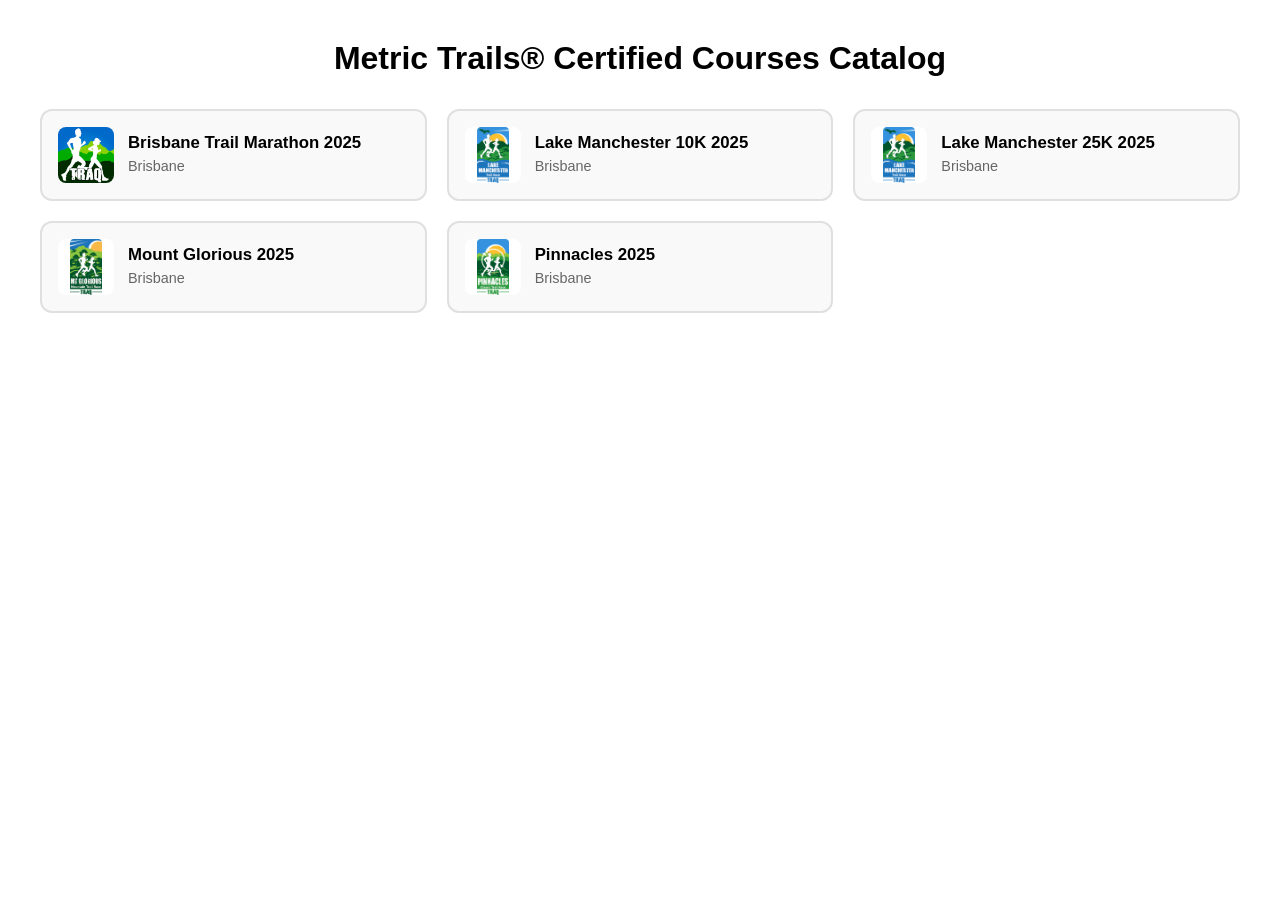
<file: projects.html>
<!DOCTYPE html>
<html lang="en">
<head>
  <meta charset="UTF-8">
  <meta name="viewport" content="width=device-width, initial-scale=1.0">
  <title>Metric Trails® Certified Courses Catalog</title>
  <style>
    body {
      font-family: Arial, sans-serif;
      margin: 40px;
      background: #ffffff;
    }

    h1 {
      text-align: center;
      margin-bottom: 32px;
    }

    .grid {
      display: grid;
      grid-template-columns: repeat(auto-fill, minmax(300px, 1fr));
      gap: 20px;
    }

    .link-card {
      display: flex;
      align-items: center;
      gap: 14px;
      padding: 16px;
      border: 2px solid #e0e0e0;
      border-radius: 12px;
      background: #f9f9f9;
      text-decoration: none;
      color: inherit;
      transition: transform .15s ease, background .15s ease, box-shadow .15s ease, border-color .15s ease;
    }

    .link-card:hover {
      background: #eaf2ff;
      border-color: #c9dafc;
      transform: translateY(-1px);
      box-shadow: 0 6px 18px rgba(0,0,0,.08);
    }

    .link-card img {
      width: 56px;
      height: 56px;
      object-fit: contain;
      border-radius: 8px;
      flex-shrink: 0;
      background: white;
    }

    .link-card .content {
      display: flex;
      flex-direction: column;
      min-width: 0;
    }

    .link-card h3 {
      font-size: 1.05rem;
      margin: 0 0 4px 0;
      line-height: 1.2;
      white-space: nowrap;
      overflow: hidden;
      text-overflow: ellipsis;
    }

    .link-card p {
      margin: 0;
      color: #666;
      font-size: 0.9rem;
      line-height: 1.35;
      overflow: hidden;
      text-overflow: ellipsis;
    }
  </style>
</head>
<body>
  <h1>Metric Trails® Certified Courses Catalog</h1>

  <div class="grid">
    <a class="link-card" href="proyectos/Brisbane Trail Marathon 2025/brisbane_trail_marathon_2025_rec_report.pdf" target="_blank" rel="noopener">
      <img src="proyectos/Brisbane Trail Marathon 2025/logo.png" alt="Brisbane Trail Marathon 2025">
      <div class="content">
        <h3>Brisbane Trail Marathon 2025</h3>
        <p>Brisbane</p>
      </div>
    </a>

      <a class="link-card" href="proyectos/Lake Manchester 10K 2025/lake_manchester_10k_2025_rec_report.pdf" target="_blank" rel="noopener">
      <img src="proyectos/Lake Manchester 10K 2025/logo.png" alt="Lake Manchester logo">
      <div class="content">
        <h3>Lake Manchester 10K 2025</h3>
        <p>Brisbane</p>
      </div>
    </a>

    <a class="link-card" href="proyectos/Lake Manchester 25K 2025/lake_manchester_25k_2025_rec_report.pdf" target="_blank" rel="noopener">
      <img src="proyectos/Lake Manchester 25K 2025/logo.png" alt="Lake Manchester logo">
      <div class="content">
        <h3>Lake Manchester 25K 2025</h3>
        <p>Brisbane</p>
      </div>
    </a>

    <a class="link-card" href="proyectos/Mount Glorious 2025/mount_glorious_2025_rec_report.pdf" target="_blank" rel="noopener">
      <img src="proyectos/Mount Glorious 2025/logo.png" alt="Mount Glorious logo">
      <div class="content">
        <h3>Mount Glorious 2025</h3>
        <p>Brisbane</p>
      </div>
    </a>

    <a class="link-card" href="proyectos/Pinnacles 2025/pinnacles_2025_rec_report.pdf" target="_blank" rel="noopener">
      <img src="proyectos/Pinnacles 2025/logo.png" alt="Pinnacles logo">
      <div class="content">
        <h3>Pinnacles 2025</h3>
        <p>Brisbane</p>
      </div>
    </a>
</file>
